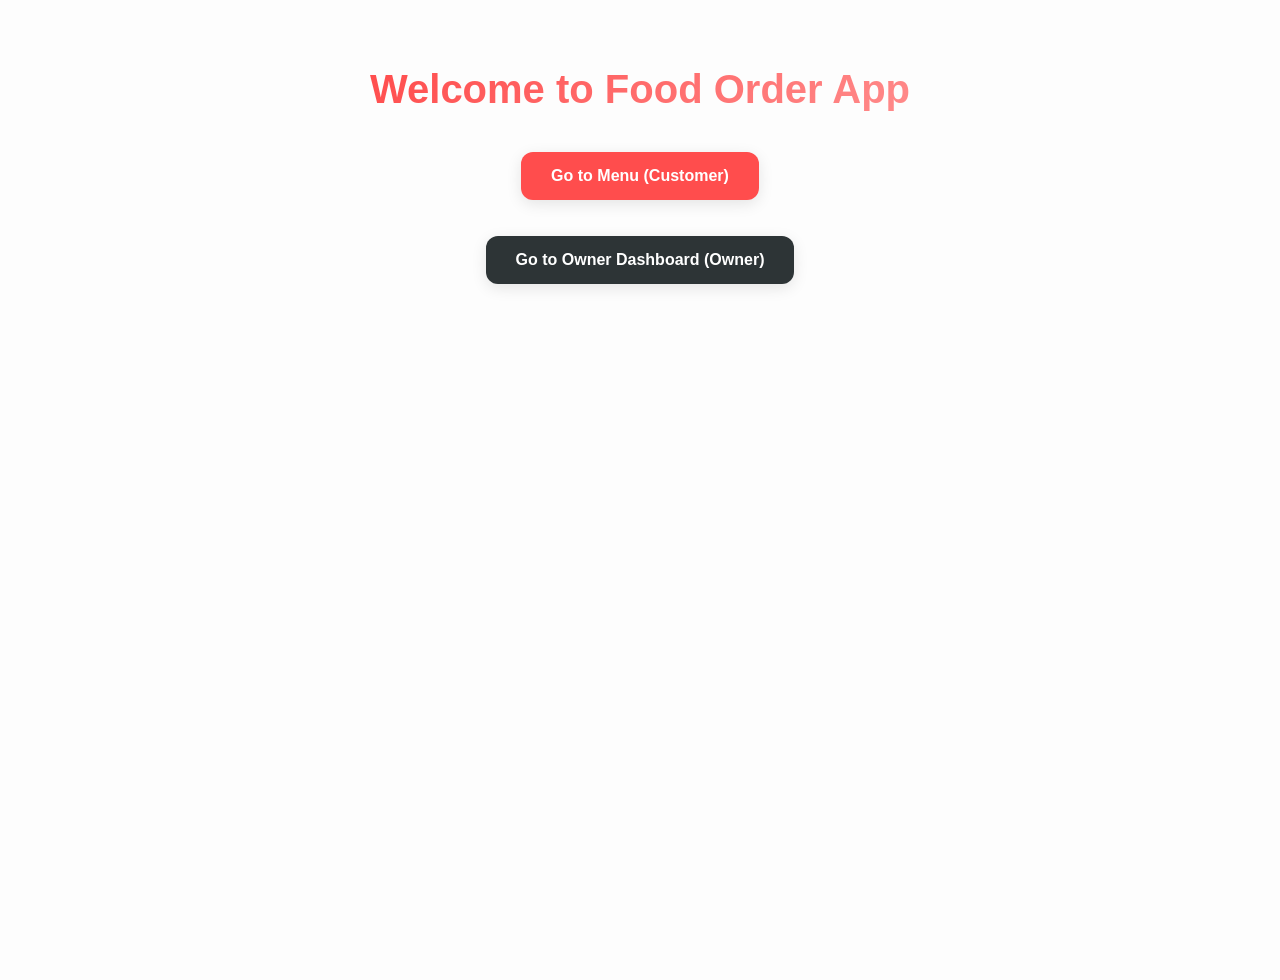
<file: project/wwwroot/index.html>
<!DOCTYPE html>
<html>
<head>
    <title>Food Order App</title>
    <link rel="stylesheet" href="style.css">
</head>
<body>

    <h1>Welcome to Food Order App</h1>
    <a href="/menu">Go to Menu (Customer)</a><br><br>
    <a href="/owner">Go to Owner Dashboard (Owner)</a>

</body>
</html>
</file>
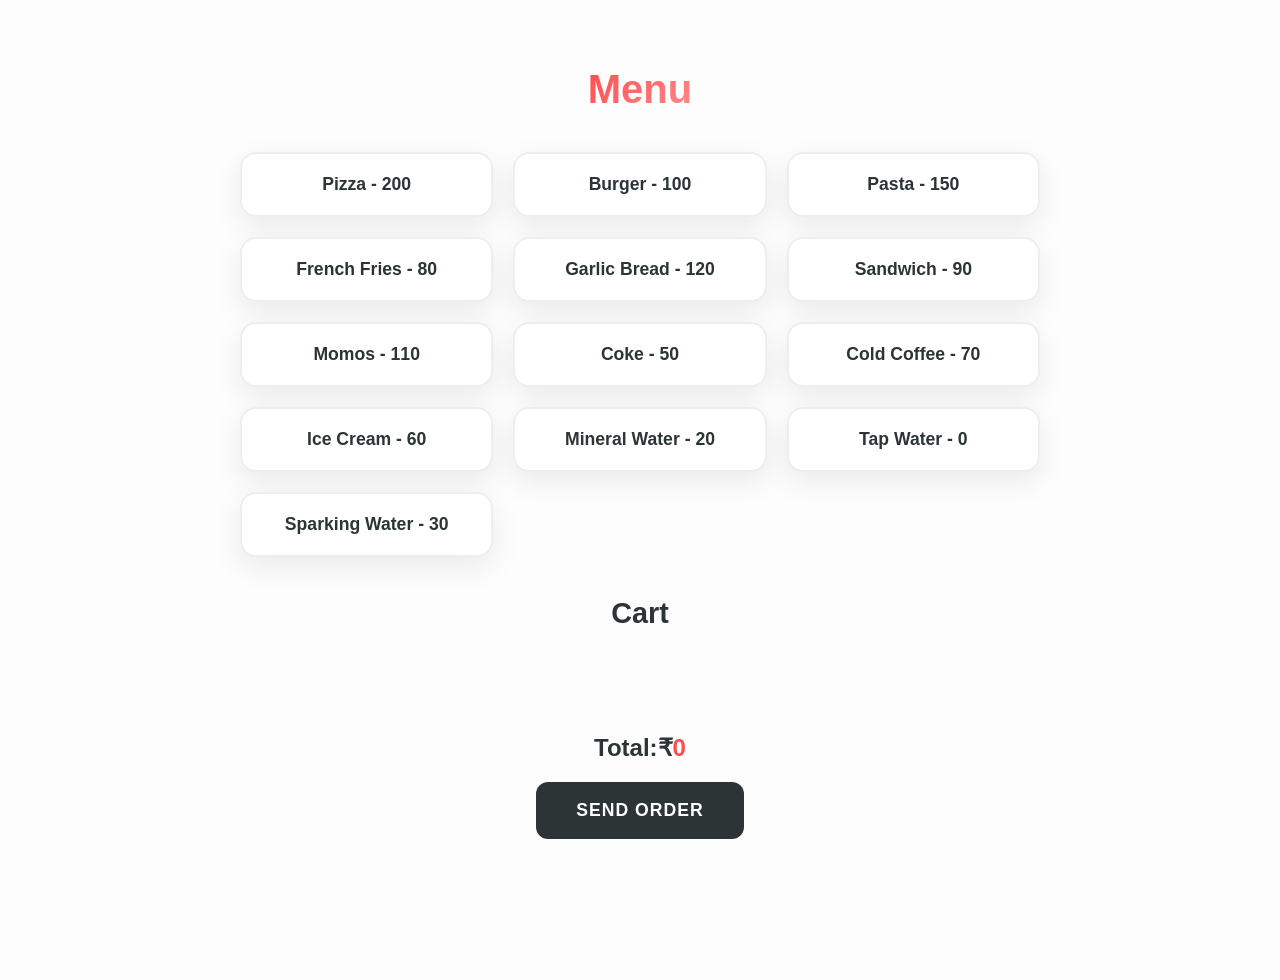
<file: project/wwwroot/menu.html>
<!DOCTYPE html>
<html>
<head>
    <title>Menu</title>
    <link rel="stylesheet" href="style.css">
</head>
<body>

    <h1>Menu</h1>

    <div id="menu"></div>

    <h2>Cart</h2>
    <ul id="cart"></ul>

    <h3>Total:₹<span id="total">0</span></h3>

    <button class="send-order-btn" onclick="sendOrder()">Send Order</button>

    <script src="script.js"></script>

</body>
</html>
</file>
<file: project/wwwroot/style.css>
:root {
    --primary: #ff4d4d;
    --primary-hover: #fa3131;
    --secondary: #2d3436;
    --bg: #fdfdfd;
    --card-bg: #ffffff;
    --text: #2d3436;
    --shadow: 0 10px 30px rgba(0,0,0,0.08);
}

body {
    font-family: 'Outfit', 'Inter', -apple-system, sans-serif;
    background-color: var(--bg);
    color: var(--text);
    margin: 0;
    padding: 40px 20px;
    display: flex;
    flex-direction: column;
    align-items: center;
    min-height: 100vh;
}

h1 {
    font-size: 2.5rem;
    font-weight: 700;
    color: var(--secondary);
    margin-bottom: 40px;
    background: linear-gradient(135deg, var(--primary), #ff8a8a);
    -webkit-background-clip: text;
    -webkit-text-fill-color: transparent;
}

h2 {
    font-size: 1.8rem;
    margin-top: 40px;
}

/* Landing Page Links */
a {
    text-decoration: none;
    color: white;
    background: var(--secondary);
    padding: 15px 30px;
    border-radius: 12px;
    font-weight: 600;
    transition: all 0.3s ease;
    display: inline-block;
    box-shadow: 0 4px 15px rgba(0,0,0,0.1);
}

a[href="/menu"] {
    background: var(--primary);
}

a:hover {
    transform: translateY(-2px);
    box-shadow: 0 8px 25px rgba(0,0,0,0.15);
}

/* Menu Section */
#menu {
    display: grid;
    grid-template-columns: repeat(auto-fit, minmax(200px, 1fr));
    gap: 20px;
    width: 100%;
    max-width: 800px;
}

#menu button {
    background: var(--card-bg);
    color: var(--secondary);
    border: 2px solid #eee;
    padding: 20px;
    font-size: 1.1rem;
    font-weight: 600;
    border-radius: 16px;
    cursor: pointer;
    transition: all 0.2s ease;
    box-shadow: var(--shadow);
}

#menu button:hover {
    border-color: var(--primary);
    color: var(--primary);
    transform: scale(1.02);
}

/* Cart Section */
#cart {
    width: 100%;
    max-width: 500px;
    margin: 30px 0;
}

li {
    background: var(--card-bg);
    margin-bottom: 12px;
    padding: 15px 20px;
    border-radius: 12px;
    display: flex;
    justify-content: space-between;
    align-items: center;
    box-shadow: 0 4px 12px rgba(0,0,0,0.05);
    border: 1px solid #f0f0f0;
}

li button {
    background: #ffebeb;
    color: var(--primary);
    border: none;
    padding: 8px 15px;
    border-radius: 8px;
    font-weight: 600;
    cursor: pointer;
}

li button:hover {
    background: var(--primary);
    color: white;
}

h3 {
    font-size: 1.5rem;
    margin: 20px 0;
}

#total {
    color: var(--primary);
}

/* Global Button Styles */
button.generate-bill-btn, 
.container > button:not(.refresh-btn) {
    background: var(--secondary);
    color: white;
    border: none;
    padding: 18px 40px;
    font-size: 1.1rem;
    font-weight: 700;
    border-radius: 12px;
    cursor: pointer;
    transition: all 0.3s ease;
    text-transform: uppercase;
    letter-spacing: 1px;
}

button.generate-bill-btn:hover {
    background: #000;
    box-shadow: 0 10px 20px rgba(0,0,0,0.2);
}

.send-order-btn{
    background: var(--secondary);
    color: white;
    border: none;
    padding: 18px 40px;
    font-size: 1.1rem;
    font-weight: 700;
    border-radius: 12px;
    cursor: pointer;
    transition: all 0.3s ease;
    text-transform: uppercase;
    letter-spacing: 1px;
}
/* Quantity Controls */
.qty-controls {
    display: flex;
    align-items: center;
    gap: 10px;
}

.qty-btn {
    width: 32px !important;
    height: 32px !important;
    display: flex !important;
    align-items: center !important;
    justify-content: center !important;
    background: #f8f8f8 !important;
    color: var(--secondary) !important;
    border: 1px solid #ddd !important;
    border-radius: 8px !important;
    padding: 0 !important;
    font-size: 1.2rem !important;
    cursor: pointer !important;
    transition: all 0.2s ease !important;
}

.qty-btn:hover {
    background: var(--primary) !important;
    color: white !important;
    border-color: var(--primary) !important;
}

.qty-number {
    font-weight: 700;
    min-width: 24px;
    text-align: center;
    font-size: 1rem;
    color: var(--secondary);
}
</file>
